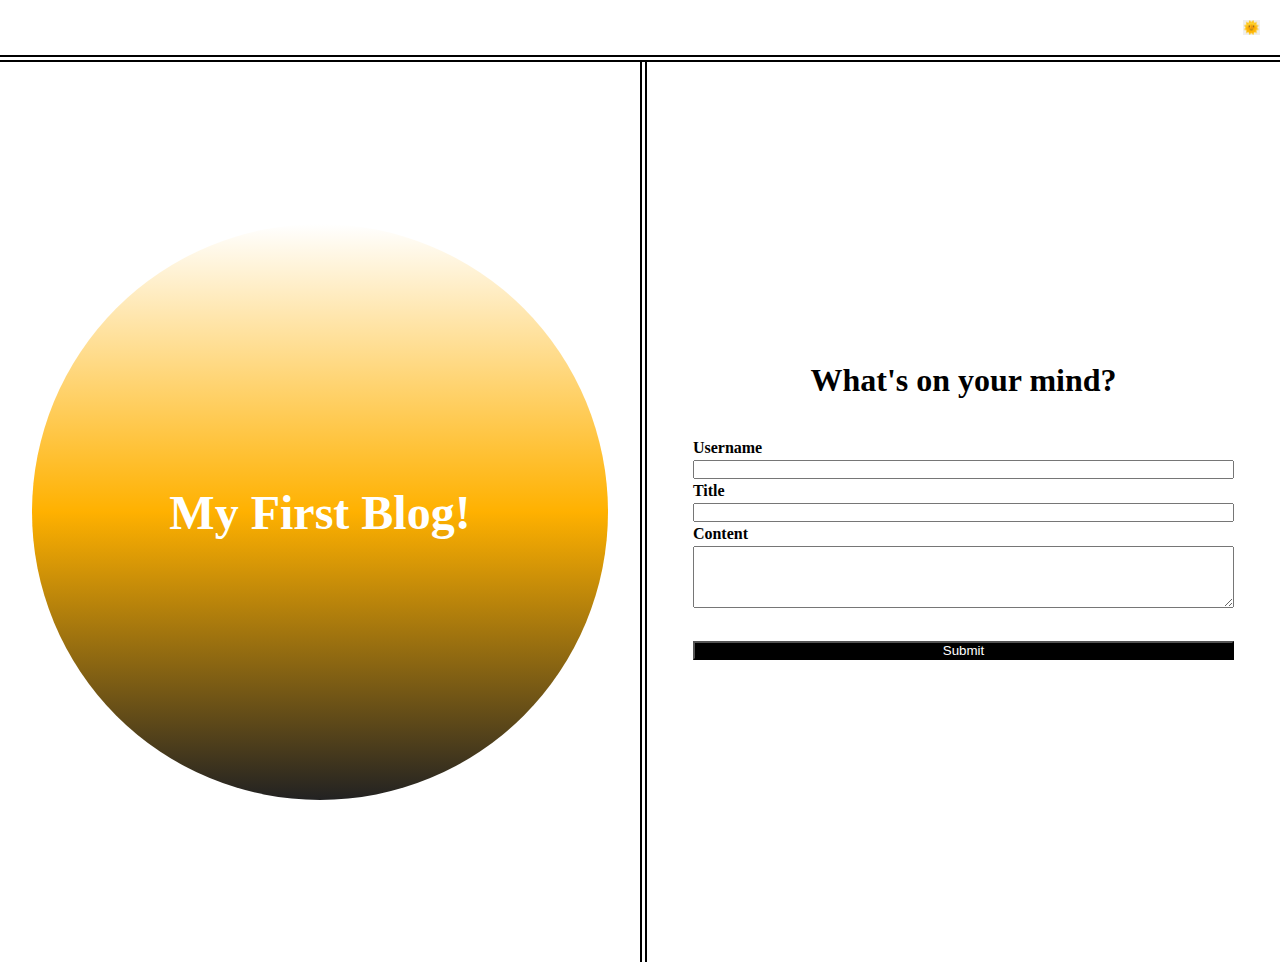
<file: index.html>
<!DOCTYPE html>
<html lang="en">

<head>
  <meta charset="UTF-8">
  <meta name="viewport" content="width=device-width, initial-scale=1.0">
  <link rel="stylesheet" href="./assets/css/form.css">
  <title>My First Blog</title>
</head>

<body>
  <header>
    <button id="toggle">🌞</button>
  </header>
  <main>
    <section id="left">
      <div>
        <h2>My First Blog!</h2>
      </div>
    </section>
    <section id="right">
      <h2>What's on your mind?</h2>
      <form>
        <label for="username">Username</label>
        <input id="username" type="text" />
        <label for="title">Title</label>
        <input id="title" type="text" />
        <label for="content">Content</label>
        <textarea id="content" type="text" rows="4"></textarea>
        <p id="error"></p>
        <button type="submit">Submit</button>
    </section>
  </main>
  <script src="./assets/js/form.js"></script>
</body>

</html>
</file>
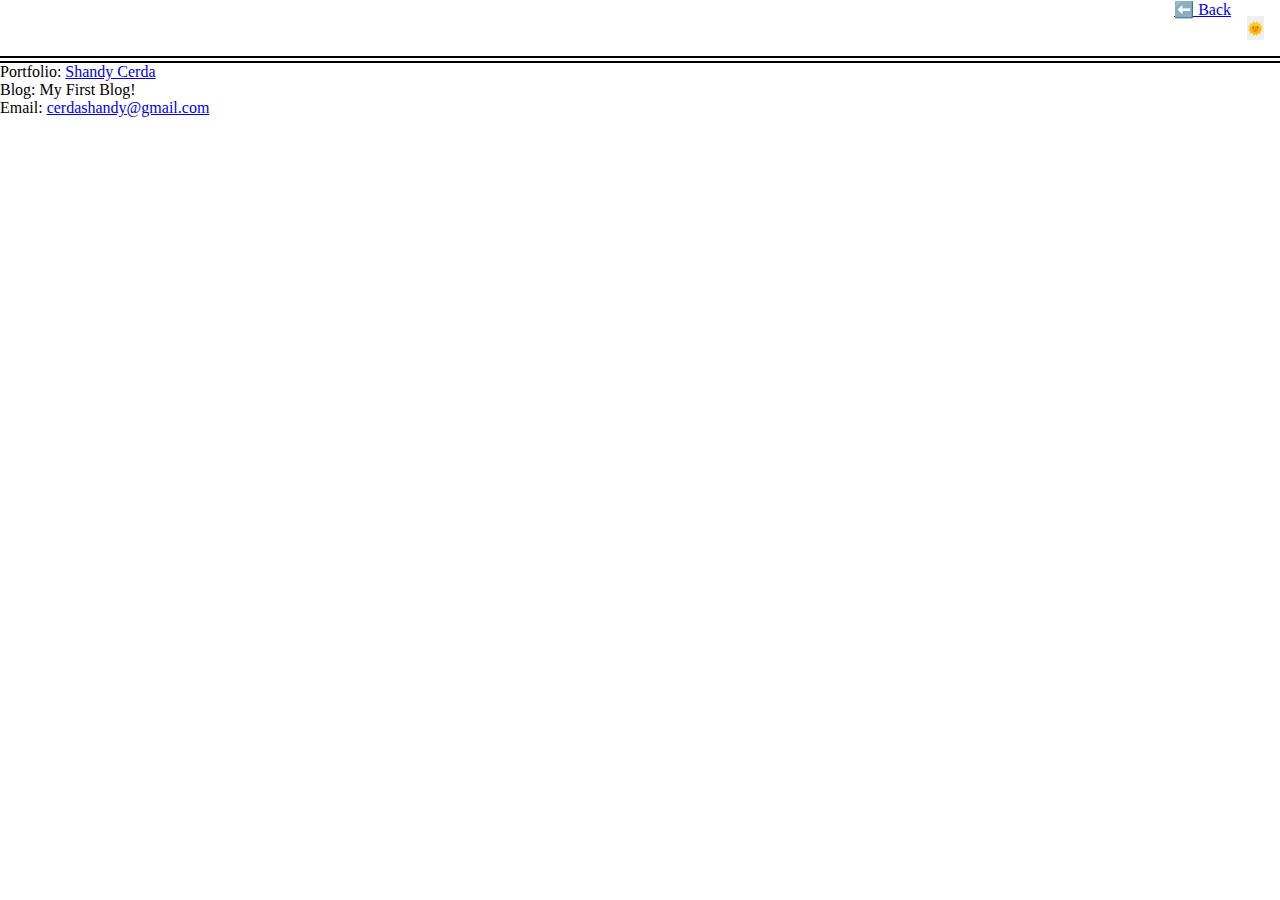
<file: blog.html>
<!DOCTYPE html>
<html lang="en">
<head>
    <meta charset="UTF-8">
    <meta name="viewport" content="width=device-width, initial-scale=1.0">
    <link rel="stylesheet" href="./assets/css/styles.css">
    <link rel="stylesheet" href="./assets/css/blog.css">
    <title> My First Blog</title>
</head>
<body>
<header>
    <a href="./index.html">⬅️ Back</a>
<button id="toggle">🌞</button>
</header>
<main>
</main>
<footer>
    <p>Portfolio: <a href="https://scerda8.github.io/portfolio-/" target="_blank"> Shandy Cerda </a></p>
    <p>Blog: My First Blog!</p>
    <p>Email: <a href="mailto:cerdashandy@gmail.com">cerdashandy@gmail.com</a></p>
  </footer>
<script src="./assets/js/logic.js"></script>
<script src="./assets/js/blog.js"></script>
</body>
</html>
</file>
<file: assets/css/form.css>
*{
    margin:0;
    padding:0;
    box-sizing: border-box;
}
header{
    display: flex;
    justify-content: flex-end;
    border-bottom:double 7px black;
}
header>button{
    margin:20px;
    border:none;
}
main{
    display: flex;
    flex-wrap: wrap;
    min-height: 100vh;
}
main>section{
    display: flex;
    flex:1 1 50%;
}
main>#left{
    display: flex;
    justify-content: center;
    align-items: center;
}
main>#left h2{
    font-size: 3rem;
    color: white;
}
main>#left >div{
    background-color: yellow;
    background: linear-gradient(#fff,
    #ffb100,
    #222);
    border-radius: 50%;
    aspect-ratio: 1/1;
    width: 90%;
    display: flex;
    justify-content: center;
    align-items: center;
    height: auto;
}
main>#right{
    display: flex;
    flex-direction: column;
    justify-content: center;
    align-items: center;
    border-left: double 7px black;
}
main>#right >h2{
    font-size: 2rem;
}
form{
    display: flex;
    flex-direction: column;
    width: 95%;
    margin-top: 40px;
}
input,textarea,label,form>button{
    width: 90%;
    margin: 0 auto;
    margin-bottom: 3px;
}
form>label{
    font-weight: bold;
}
form >button{
    background-color: black;
    color: #fff;
    margin-top: 30px;
}
</file>
<file: assets/css/styles.css>
*{
    margin:0;
    padding:0;
    box-sizing: border-box;
}
header{
    display: flex;
    justify-content: flex-end;
    height: 7vh;
    border-bottom:double 7px black;
}
header>button{
    margin:16px;
    border:none;
}
.dark header{
    background-color: rgb(8, 8, 8);
    color:white;
    border-bottom: double 5px white;
}

.dark main{
    background-color:  rgb(8, 8, 8);
    color: white;
}
.dark main >#right{
border-color: white;
}
.dark form >button{
    background-color:white;
    color:black;
}
.dark div.card{
    background-color: rgb(8, 8, 8);
    color:white;
    border-bottom: double 3px white;
    border-left: solid white;
    border-right: solid white;
}
.dark div.card{
   border-top: solid white;
   margin-top: black;

}

.light header{
    background-color:white;
    color:black;
}

.light main{
    background-color:white;
    color:black;
}
body.dark{
    background-color: black;
}
.light header a{
    color:black;
    text-align: center;
    font-size: 17px;
}
.dark header a{
    color:white;
    text-align: center;
    font-size: 17px;
}
.dark p{
 color: white;
}
.dark a{
color:rgb(0, 225, 255);
}
</file>
<file: assets/css/blog.css>
.card {
    display: flex;
    flex-direction: column;
    flex-wrap: wrap;
    justify-content: flex-start;
    border: 1px solid black;
    padding: 10px;
    margin: 10px;
}

.card h3 {
    font-size: 1.2em;
    margin-top: 10px;
}
</file>
